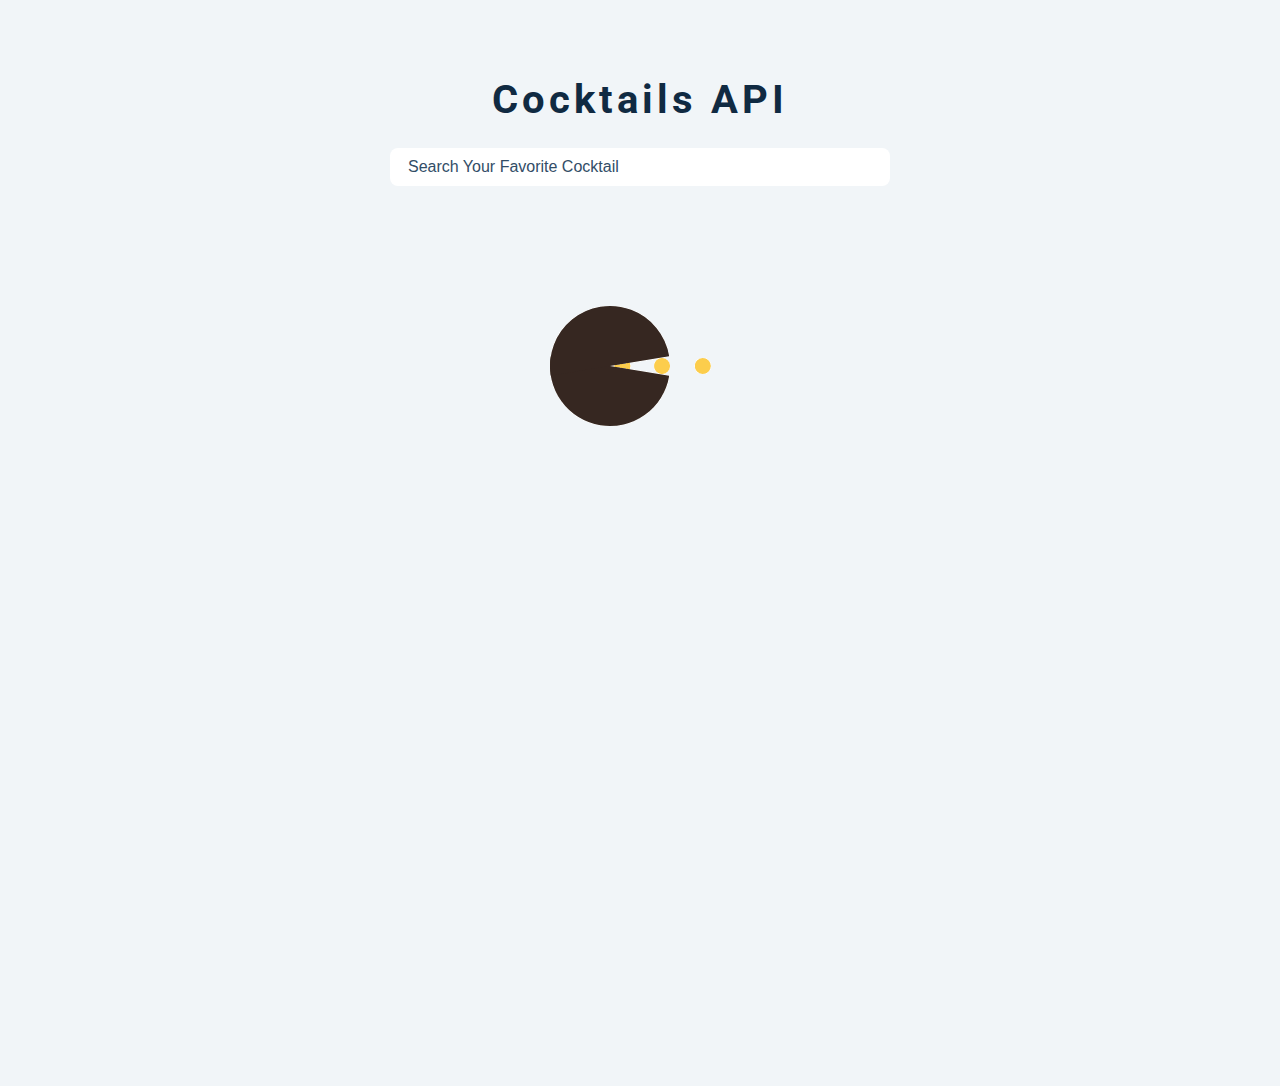
<file: index.html>
<!DOCTYPE html>
<html lang="en">
  <head>
    <meta charset="UTF-8" />
    <meta name="viewport" content="width=device-width, initial-scale=1.0" />
    <title>Cocktails</title>
    <!-- font-awesome -->
    <link
      rel="stylesheet"
      href="https://cdnjs.cloudflare.com/ajax/libs/font-awesome/6.6.0/css/all.min.css"
    />
    <!-- css -->
    <link rel="stylesheet" href="./styles.css" />
  </head>

  <body>
    <form class="search-form">
      <h2>cocktails API</h2>
      <input
        type="text"
        placeholder="search your favorite cocktail"
        name="drink"
      />
    </form>
    <section class="section cocktails">
      <article class="loading">
        <img src="./loading.gif" alt="loading" />
      </article>
      <h2 class="title"></h2>
      <div class="section-center"></div>
    </section>
    <script type="module" src="./app.js"></script>
  </body>
</html>
</file>
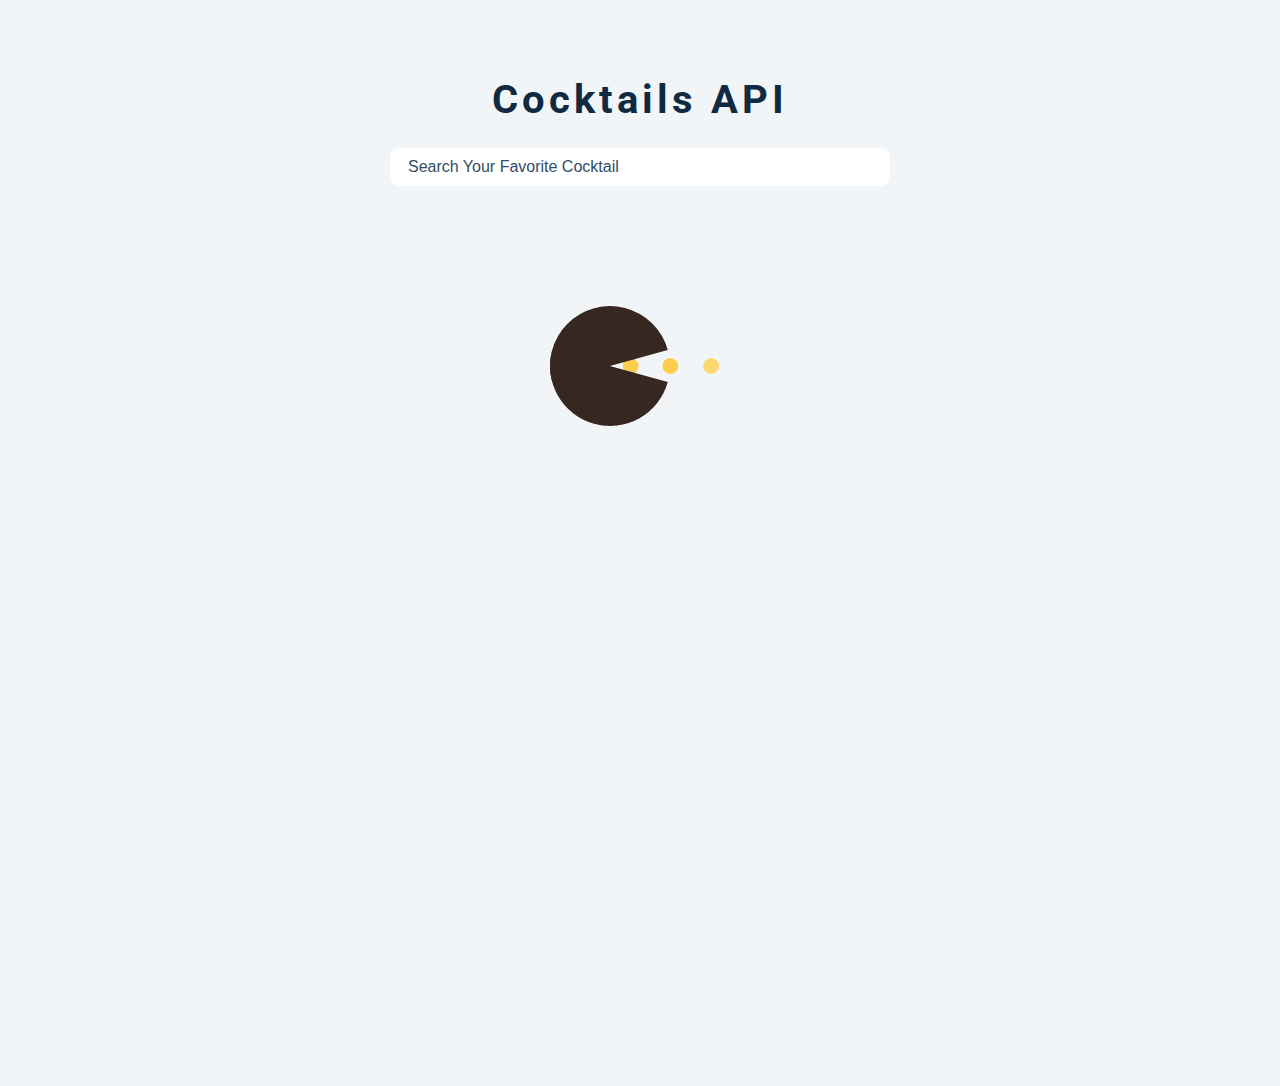
<file: drink.html>
<!DOCTYPE html>
<html lang="en">
  <head>
    <meta charset="UTF-8" />
    <meta name="viewport" content="width=device-width, initial-scale=1.0" />
    <title>Single Cocktail</title>
    <!-- font-awesome -->
    <link
      rel="stylesheet"
      href="https://cdnjs.cloudflare.com/ajax/libs/font-awesome/6.6.0/css/all.min.css"
    />
    <!-- css -->
    <link rel="stylesheet" href="./styles.css" />
  </head>
  <body>
    <section class="loading">
      <img src="./loading.gif" alt="loading" />
    </section>
    <section class="single-drink">
      <img src="#" alt="" class="drink-img" />
      <article class="drink-info">
        <h2 class="drink-name">#</h2>
        <p class="drink-desc">#</p>
        <ul class="drink-ingredients"></ul>
        <a href="index.html" class="btn">all cocktails</a>
      </article>
    </section>
    <script type="module" src="./singleDrink.js"></script>
  </body>
</html>
</file>
<file: styles.css>
/*
=============== 
Fonts
===============
*/
@import url("https://fonts.googleapis.com/css?family=Open+Sans|Roboto:400,700&display=swap");

/*
=============== 
Variables
===============
*/

:root {
  /* dark shades of primary color*/
  --clr-primary-1: hsl(205, 86%, 17%);
  --clr-primary-2: hsl(205, 77%, 27%);
  --clr-primary-3: hsl(205, 72%, 37%);
  --clr-primary-4: hsl(205, 63%, 48%);
  /* primary/main color */
  --clr-primary-5: #49a6e9;
  /* lighter shades of primary color */
  --clr-primary-6: hsl(205, 89%, 70%);
  --clr-primary-7: hsl(205, 90%, 76%);
  --clr-primary-8: hsl(205, 86%, 81%);
  --clr-primary-9: hsl(205, 90%, 88%);
  --clr-primary-10: hsl(205, 100%, 96%);
  /* darkest grey - used for headings */
  --clr-grey-1: hsl(209, 61%, 16%);
  --clr-grey-2: hsl(211, 39%, 23%);
  --clr-grey-3: hsl(209, 34%, 30%);
  --clr-grey-4: hsl(209, 28%, 39%);
  /* grey used for paragraphs */
  --clr-grey-5: hsl(210, 22%, 49%);
  --clr-grey-6: hsl(209, 23%, 60%);
  --clr-grey-7: hsl(211, 27%, 70%);
  --clr-grey-8: hsl(210, 31%, 80%);
  --clr-grey-9: hsl(212, 33%, 89%);
  --clr-grey-10: hsl(210, 36%, 96%);
  --clr-white: #fff;
  --clr-red-dark: hsl(360, 67%, 44%);
  --clr-red-light: hsl(360, 71%, 66%);
  --clr-green-dark: hsl(125, 67%, 44%);
  --clr-green-light: hsl(125, 71%, 66%);
  --clr-black: #222;
  --ff-primary: "Roboto", sans-serif;
  --ff-secondary: "Open Sans", sans-serif;
  --transition: all 0.3s linear;
  --spacing: 0.25rem;
  --radius: 0.5rem;
  --light-shadow: 0 5px 15px rgba(0, 0, 0, 0.1);
  --dark-shadow: 0 5px 15px rgba(0, 0, 0, 0.2);
  --max-width: 1170px;
  --fixed-width: 620px;
}
/*
=============== 
Global Styles
===============
*/

*,
::after,
::before {
  margin: 0;
  padding: 0;
  box-sizing: border-box;
}
body {
  font-family: var(--ff-secondary);
  background: var(--clr-grey-10);
  color: var(--clr-grey-1);
  line-height: 1.5;
  font-size: 0.875rem;
}
ul {
  list-style-type: none;
}
a {
  text-decoration: none;
}

h1,
h2,
h3,
h4 {
  letter-spacing: var(--spacing);
  text-transform: capitalize;
  line-height: 1.25;
  margin-bottom: 0.75rem;
  font-family: var(--ff-primary);
}
h1 {
  font-size: 3rem;
}
h2 {
  font-size: 2rem;
}
h3 {
  font-size: 1.25rem;
}
h4 {
  font-size: 0.875rem;
}
p {
  margin-bottom: 1.25rem;
  color: var(--clr-grey-5);
}
@media screen and (min-width: 800px) {
  h1 {
    font-size: 4rem;
  }
  h2 {
    font-size: 2.5rem;
  }
  h3 {
    font-size: 1.75rem;
  }
  h4 {
    font-size: 1rem;
  }
  body {
    font-size: 1rem;
  }
  h1,
  h2,
  h3,
  h4 {
    line-height: 1;
  }
}
/*  global classes */

.btn {
  text-transform: uppercase;
  background: var(--clr-primary-5);
  color: var(--clr-white);
  padding: 0.375rem 0.75rem;
  letter-spacing: var(--spacing);
  display: block;
  transition: var(--transition);
  font-size: 0.875rem;
  border: 2px solid var(--clr-primary-5);
  cursor: pointer;
  box-shadow: 0 1px 3px rgba(0, 0, 0, 0.2);
  border-radius: var(--radius);
}
.btn:hover {
  color: var(--clr-primary-5);
  background: var(--clr-primary-1);
  border-color: var(--clr-primary-1);
}
/* section */
.section {
  padding: 5rem 0;
}

.section-center {
  width: 85vw;
  margin: 0 auto;
  max-width: 1170px;
}
@media screen and (min-width: 576px) {
  .section-center {
    display: grid;
    grid-template-columns: repeat(auto-fill, minmax(300px, 1fr));
    column-gap: 4rem;
  }
}
@media screen and (min-width: 992px) {
  .section-center {
    width: 95vw;
  }
}
/* loading */
.loading {
  min-height: 100vh;
  display: grid;
  justify-content: center;
  position: absolute;
  top: 0;
  left: 0;
  width: 100%;
  height: 100%;
  background: var(--clr-grey-10);
  padding-top: 5rem;
  z-index: 999;
}

.hide-loading {
  display: none;
}

/* search form */
.search-form {
  text-align: center;
  padding-top: 5rem;
  width: 85vw;
  max-width: 500px;
  margin: 0 auto;
}

input {
  width: 100%;
  font-size: 1rem;
  border-color: transparent;
  margin-top: 1rem;
  padding: 0.5rem 1rem;
}
input {
  border-radius: var(--radius);
}
input::placeholder {
  text-transform: capitalize;
  color: var(--clr-grey-3);
}

/* cocktails */
.cocktails {
  position: relative;
}
.title {
  font-size: 2rem;
  text-align: center;
}

.cocktail {
  background: var(--clr-white);
  border-radius: var(--radius);
  box-shadow: var(--light-shadow);
  transition: var(--transition);
  margin-bottom: 3rem;
  position: relative;
}
.cocktail:hover {
  box-shadow: var(--dark-shadow);
  transform: scale(1.005);
}
.cocktail img {
  width: 100%;
  display: block;
  border-radius: var(--radius);
  border: 10px solid var(--clr-white);
  transition: var(--transition);
  height: 268px;
  object-fit: cover;
}
.cocktail:hover img {
  filter: blur(2px) grayscale(50%);
}
.cocktail h3 {
  position: absolute;
  bottom: -1rem;
  right: -1rem;
  background: var(--clr-black);
  color: var(--clr-white);
  padding: 1rem 1.5rem;
  text-align: center;
  margin-bottom: 0;
  text-transform: uppercase;
  font-family: monospace;
  font-size: 2rem;
  border-radius: var(--radius);
}

/* single cocktail */
.single-drink {
  width: 85vw;
  max-width: var(--max-width);
  margin: 0 auto;
  margin-top: 4rem;
}
.drink-img {
  width: 100%;
  height: 400px;
  object-fit: cover;
  display: block;
  border: 10px solid var(--clr-white);
  border-radius: var(--radius);
}
@media screen and (min-width: 992px) {
  .single-drink {
    display: grid;
    grid-template-columns: 1fr 1fr;
    column-gap: 3rem;
  }
}
.drink-info {
  padding-top: 2rem;
}

.drink-ingredients .fa-regular {
  margin-right: 1rem;
}

.single-drink .btn {
  display: inline-block;
  margin-top: 2rem;
}
</file>
